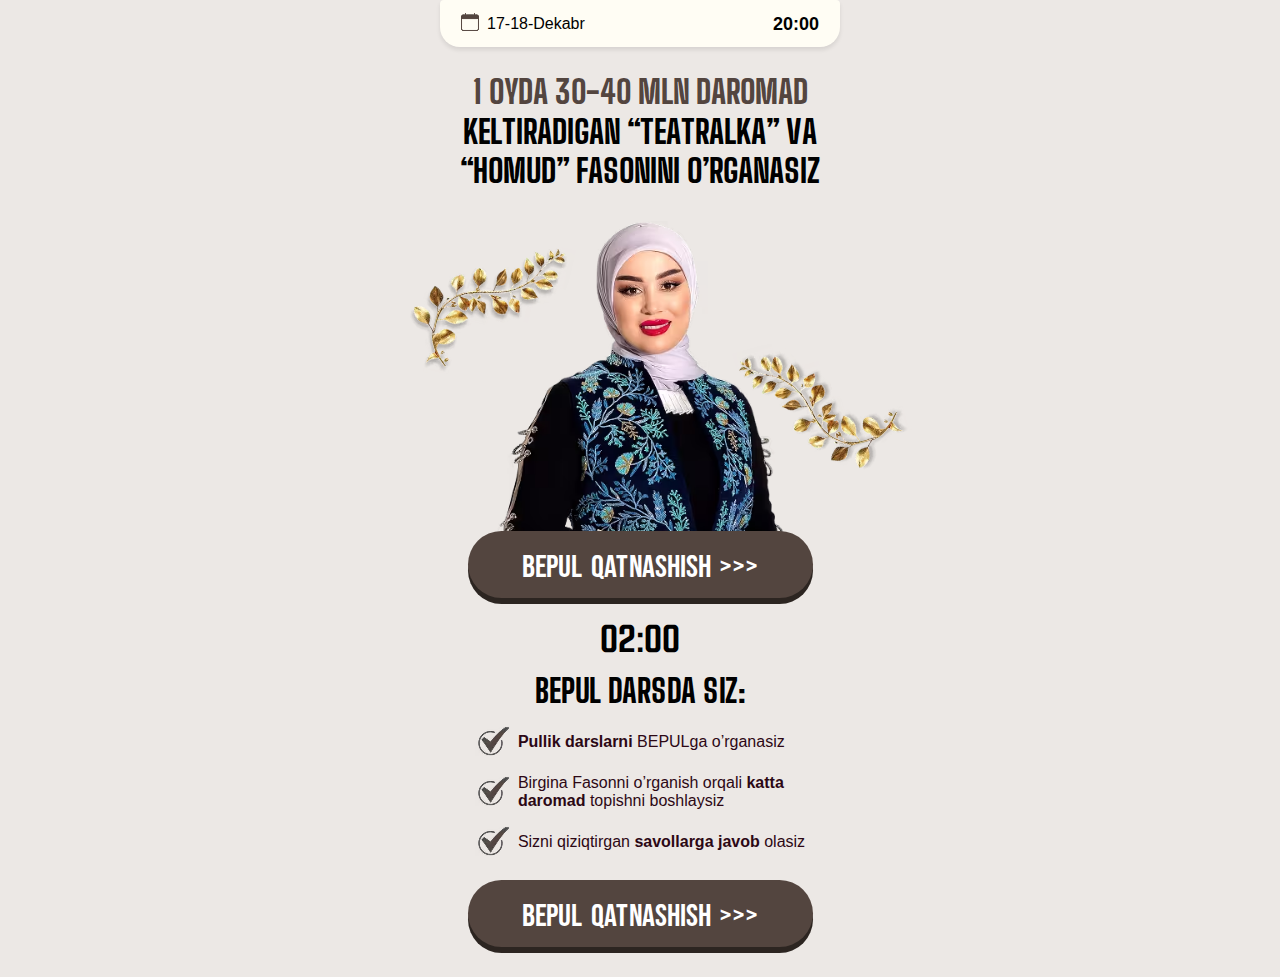
<file: index.html>
<!DOCTYPE html>
<html lang="en">

<head>
    <meta charset="UTF-8">
    <meta name="viewport" content="width=device-width, initial-scale=1.0">
    <title>17-18-Dekabr</title>
    <style>
* {margin: 0;padding: 0;box-sizing: border-box;}html, body {overflow-x: hidden;}body {background-color: #ECE8E5;}.container {max-width: 440px;width: 100%;margin: 0 auto;padding: 0 10px;padding-top: 0;display: flex;flex-direction: column;align-items: center;font-family: sans-serif;}.header {width: 100%;background-color: #FFFDF4;box-shadow: 0px 3px 4.6px 0px #00000017;border-radius: 4px 4px 20px 20px;padding: 14.5px 21px;display: flex;align-items: center;justify-content: space-between;gap: 12px;margin-bottom: 25px;min-width: 313px;max-width: 400px;}.header__box {display: flex;align-items: center;gap: 8px;}.header__text {font-family: Montserrat, sans-serif;color: #000;font-weight: 500;font-size: 16px;line-height: 100%;text-wrap: nowrap;}.header__time {font-family: Montserrat, sans-serif;font-weight: 700;font-size: 18px;line-height: 100%;text-align: center;}.title {font-family: "Big Shoulders Display", sans-serif;font-weight: 800;font-size: clamp(26px, 8vw, 33px);line-height: 120%;text-align: center;text-transform: uppercase;color: #000000;margin-bottom: 30px;width: 100%;}.title span {color: #53453F;}.titles {color: #E60000;font-size: 55px;font-family: "Bebas Neue", sans-serif;font-weight: 400;line-height: 105%;text-align: center;text-transform: uppercase;}.text {font-family: Poppins, sans-serif;font-weight: 400;font-size: 16px;line-height: 130%;text-align: center;margin-bottom: 16px;}.text span {font-weight: 600;}.center {position: relative;width: 100%;display: flex;align-items: center;justify-content: center;}.center__bg {position: relative;z-index: -1;}.center__bg__img {position: absolute;left: 100px;transform: rotate(-106deg);top: 100px;}.center__bg__imgs {position: absolute;right: 70px;transform: rotate(13deg);}.expert__img {object-fit: contain;max-width: 290px;width: 100%;height: auto;margin-bottom: -4px;}.event__btn {cursor: pointer;max-width: 345px;text-decoration: none;width: 100%;display: flex;align-items: center;justify-content: center;border: none;background-color: transparent;position: relative;background-color: #53453F;box-shadow: 0px 6px 0px 0px #2C2521;border-radius: 100px;padding: 21px;padding-bottom: 14px;z-index: 20;font-family: "Bebas Neue", sans-serif;color: white;font-weight: 400;font-size: 32px;line-height: 100%;text-align: center;text-transform: uppercase;}.event__btn__img {width: 100%;height: auto;}.event__list__title {font-family: "Big Shoulders Display", sans-serif;font-weight: 800;font-size: 32px;line-height: 125%;text-align: center;margin-top: 15px;text-transform: uppercase;margin-bottom: 13px;}.event__list {max-width: 351px;display: grid;grid-template: 1fr;gap: 15px;list-style: none;margin-bottom: 21px;}.timer__box {font-family: Kuunari, sans-serif;padding-top: 20px;font-weight: 700;font-size: 38px;line-height: 100%;text-transform: uppercase;}.event__list__item {display: flex;align-items: center;gap: 8px;overflow: hidden;}.event__list__item__number {display: flex;align-items: center;justify-content: center;flex-shrink: 0;}.event__list__item__text {font-weight: 400;font-family: Poppins, sans-serif;font-size: clamp(15px, 4vw, 16px);line-height: 110%;color: #2C0815;}.event__list__item__text span {font-weight: 600;}@media (max-width:450px) {.text {font-size: 14px;}}@media (max-width:355px) {.event__btn {font-size: 27px;}.text {font-size: 13px;}.expert__img {max-width: 240px;}}
    </style>
    <link rel="stylesheet" href="./css/modal.css" media="print" onload="this.media='all'" />
    <noscript>
        <link rel="stylesheet" href="./css/modal.css" />
    </noscript>
</head>

<body>
    <div class="wrapper">
        <div class="container">
            <div class="header">
                <div class="header__box">
                    <img src="./images/calendar.png" alt="kalendar belgisi" style="margin-top: -3px;"
                        class="header__text__img" width="18" height="18" loading="lazy" decoding="async">
                    <p class="header__text">
                        17-18-Dekabr
                    </p>
                </div>
                <p class="header__time">20:00</p>
            </div>

            <h1 class="title">
                <span>1 oyda 30-40 mln daromad</span> <br> keltiradigan “TEATRALKA” va <br> “HOMUD” fasonini o’rganasiz
            </h1>

            <div class="center__bg">
                <img class="center__bg__img" src="./images/bg.avif" width="172" height="172" loading="lazy"
                    decoding="async" alt="images">
                <img class="center__bg__imgs" src="./images/bg.avif" width="172" height="172" loading="lazy"
                    decoding="async" alt="images">
            </div>


            <img src="./images/speaker.avif" alt="Invertor rasmi" class="expert__img minifyImg" decoding="async"
                loading="lazy" width="232" height="251">


            <button class="event__btn registerBtn">
                bepul qatnashish >>>
            </button>

            <div class="timer__box" id="timer">02:00</div>

            <h2 class="event__list__title">Bepul darsda siz:</h2>
            <ul class="event__list">
                <li class="event__list__item">
                    <div class="event__list__item__number">
                        <img src="./images/verify.avif" alt="event language" width="35" height="35" decoding="async"
                            loading="lazy">
                    </div>
                    <p class="event__list__item__text">
                        <span>Pullik darslarni</span> BEPULga o’rganasiz
                    </p>
                </li>
                <li class="event__list__item">
                    <div class="event__list__item__number">
                        <img src="./images/verify.avif" alt="event language" width="35" height="35" decoding="async"
                            loading="lazy">
                    </div>
                    <p class="event__list__item__text">
                        Birgina Fasonni o’rganish orqali <span>katta <br> daromad</span> topishni boshlaysiz
                    </p>
                </li>
                <li class="event__list__item">
                    <div class="event__list__item__number">
                        <img src="./images/verify.avif" alt="event language" width="35" height="35" decoding="async"
                            loading="lazy">
                    </div>
                    <p class="event__list__item__text">
                        Sizni qiziqtirgan <span>savollarga javob</span> olasiz
                    </p>
                </li>
            </ul>

            <button class="event__btn registerBtn" style="margin-bottom: 30px;">
                bepul qatnashish >>>
            </button>
        </div>
    </div>



    <!-- Modal -->
    <div id="registrationModal" class="homeModal" style="display: none">
        <div class="homeModalOverlay"></div>
        <div class="homeFormContainer">
            <button class="closeButton" id="closeModalBtn">
                <svg xmlns="http://www.w3.org/2000/svg" width="16" height="16" viewBox="0 0 12 12" fill="none">
                    <path d="M1 11L11 1M1 1.00001L11 11" stroke="currentColor" stroke-width="1.5"
                        stroke-linecap="round" />
                </svg>
            </button>
            <div class="homeFormTop">
                <h1 class="homeFormTopTitle">
                    Bepul darsga <br />
                    RO'YXATDAN O'TISH
                </h1>
            </div>
            <form id="registrationForm" name="contact-form">
                <!-- ISM -->
                <div class="HomeFormRow">
                    <label class="HomeFormRowLabel" for="name">Ismingiz:</label>
                    <input class="HomeFormRowInput" type="text" id="name" name="name" placeholder="Ismingizni kiriting"
                        autocomplete="name" />
                    <p class="homeFormErrorText" id="nameError" style="display: none">
                        ❌ Ismingizni kiriting!
                    </p>
                </div>

                <!-- TELEFON -->
                <div class="HomeFormRow">
                    <label class="HomeFormRowLabel" for="phone">Telefon raqamingiz:</label>
                    <div class="phone-input-container">
                        <div class="country-selector">
                            <div class="selected-country" id="selectedCountry">
                                <span id="selectedCountryCode">+998</span>
                                <svg id="dropdownIcon" xmlns="http://www.w3.org/2000/svg" width="16" height="16"
                                    viewBox="0 0 24 24" fill="none" stroke="currentColor" stroke-width="2"
                                    stroke-linecap="round" stroke-linejoin="round">
                                    <polyline points="6 9 12 15 18 9"></polyline>
                                </svg>
                            </div>
                            <div class="country-dropdown" id="countryDropdown" style="display: none"></div>
                        </div>

                        <input class="HomeFormRowInput" type="tel" id="phone" name="phone" placeholder="88 888 88 88"
                            autocomplete="tel" />
                    </div>

                    <p class="homeFormErrorText" id="phoneError" style="display: none">
                        ❌ Telefon raqam mos emas!
                    </p>
                </div>

                <button type="submit" class="HomeFormBtn" id="submitBtn">
                    ro'yxatdan o'tish
                </button>
            </form>

        </div>
    </div>



    <script defer>
        document.addEventListener("DOMContentLoaded", (() => { const t = document.getElementById("timer"); let e = 120; const n = setInterval((() => { const a = Math.floor(e / 60), o = e % 60; t.textContent = `${String(a).padStart(2, "0")}:${String(o).padStart(2, "0")}`, e <= 0 && clearInterval(n), e-- }), 1e3) }));
    </script>
    <script defer src="./js/app.js"></script>
    <script defer src="./js/phoneFormatter.js"></script>
    <script defer src="./js/thankYou.js"></script>
</body>

</html>
</file>
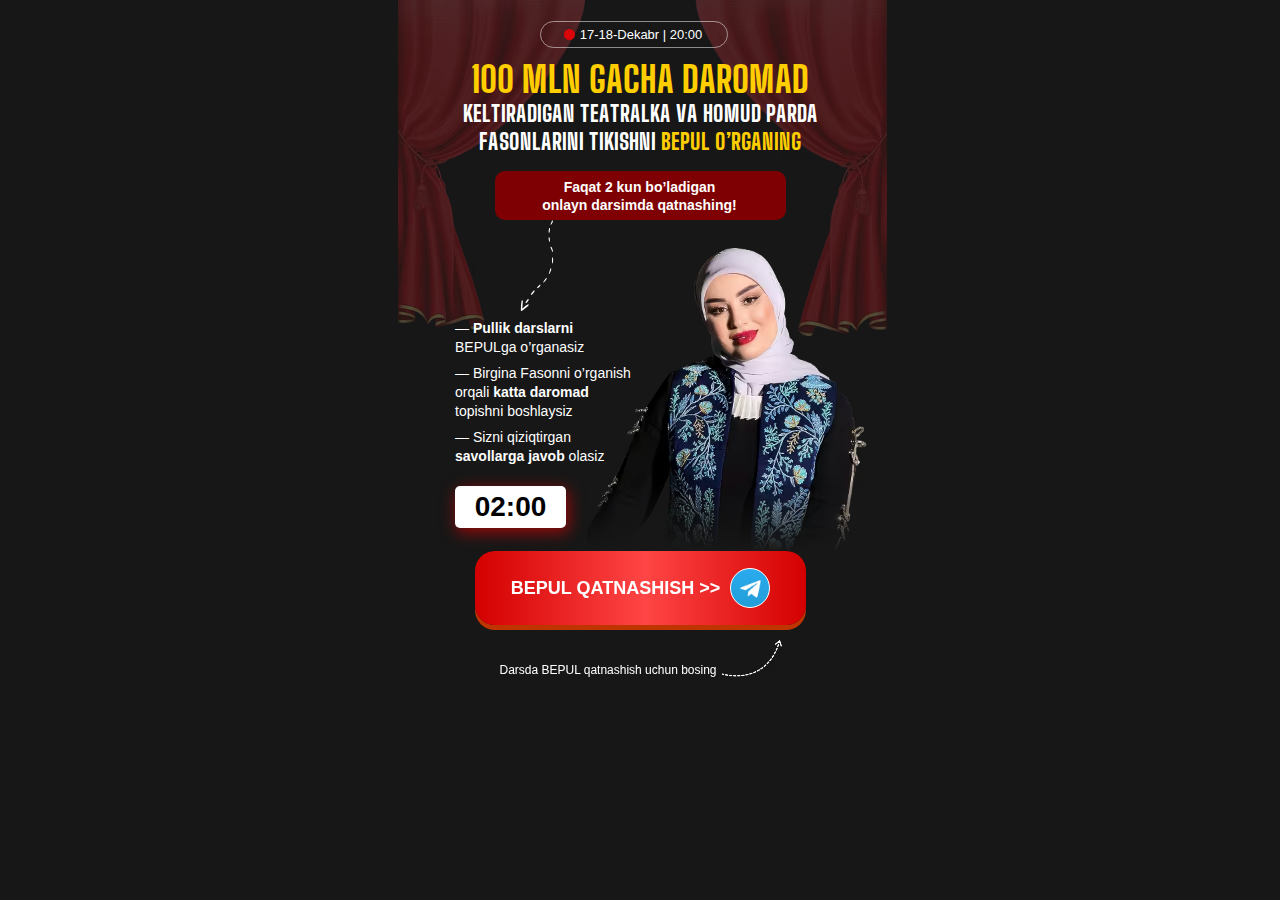
<file: a/index.html>
<!DOCTYPE html>
<html lang="en">

<head>
  <meta charset="UTF-8" />
  <meta name="viewport" content="width=device-width, initial-scale=1.0" />
  <title>17-18-Dekabr</title>
  <style>
a {text-decoration: none;color: white;}.date__container, .date__top {display: flex;align-items: center;}.center, .container, .date, .date__inner-list, .date__inner-text {position: relative;}.date__inner {position: relative;z-index: 30;width: 100%;padding-top: 21px;}.date__inner-item:not(:last-child), .footer-info h2 {margin-bottom: 7px;}* {margin: 0;padding: 0;box-sizing: border-box;}body {background-color: #171717;font-family: Montserrat, sans-serif;font-weight: 400;}a, li, ol, ul {list-style: none;text-decoration: none;}.container {max-width: 1624px;width: 100%;margin: 0 auto;padding: 0 20px;}.date__top-left {display: flex;align-items: center;}.date__top-left {padding: 5px 25px 5px 23px;border: 1px solid rgba(255, 255, 255, 0.5);border-radius: 50px;margin-right: 12px;}.date__top-left-dot {background-color: #D90508;width: 11px;height: 11px;border-radius: 50%;margin-right: 5px;}.date__top-left-title {font-weight: 500;font-size: 13px;}.date__inner-title {margin-bottom: 14px !important;font-family: "Big Shoulders Display", sans-serif;font-weight: 900;font-size: clamp(19px, 6vw, 22px);text-transform: uppercase;line-height: 130%;text-align: center;spans {font-size: clamp(32px, 10vw, 36px);color: #FFCE00;}}.date__inner-title-span {color: #FFCE00;font-size: clamp(19px, 6vw, 22px);}.center {width: 100%;padding-top: 29px;}.date__inner-info {max-width: fit-content;width: 100%;margin-left: auto;margin-right: auto;border-radius: 10px;padding: 7px 18px 6px 17px;background: linear-gradient(90deg, #7F0002 0%, #7F0002 100%);position: relative;z-index: 20;max-width: 291px;width: 100%;}.date__bottom {margin-bottom: 24px;}.date__bottom-btn {transform-origin: center;animation: pulse 2s ease-in-out infinite;will-change: transform;font-weight: 600;font-size: 18px;padding: 16px 33px;border: none;cursor: pointer;border-radius: 20px;background: linear-gradient(90deg, #D40000 0%, #FF4545 51.44%, #D40000 100%);box-shadow: 0px 5px 0px 0px #BF3500;color: #ffffff;max-width: 331px;width: 100%;display: flex;align-items: center;justify-content: center;gap: 9px;text-transform: uppercase;span {width: 25px;height: 25px;background-color: #fff;border-radius: 50%;display: flex;align-items: center;justify-content: center;}}.flex {display: flex;align-items: center;gap: 54px;margin-bottom: 30px;}.date__timer {background-color: #fff;color: #000;z-index: 20;padding: 5px 8px 5px;display: flex;align-items: center;justify-content: center;font-size: 28px;font-weight: 700;border-radius: 5px;box-shadow: 2px 4px 15px 1px #E6000099;position: relative;z-index: 30;width: fit-content;min-height: 40px;max-width: 111px;width: 100%;margin-bottom: 13px;}.date__inner-text {font-weight: 700;font-size: 17px;color: grey;z-index: 20;}.shadow {width: 114px;height: 314px;position: absolute;background-color: #750e0e;filter: blur(100px);top: 180px;right: 50%;transform: translateX(50%);z-index: -1;}.flex {flex-direction: column-reverse;align-items: start;gap: 15px;}.date_gradient {display: flex;position: absolute;bottom: -10px;width: 100%;z-index: 20;height: 254px;background: linear-gradient(0deg, #000 57%, rgba(23, 23, 23, 0) 100%);}.date {padding: 0;color: white;min-height: 100vh;overflow-x: hidden;text-align: center;}.date__container {flex-direction: column;max-width: 390px;padding-left: 10px;padding-right: 10px;}.date__top {flex-direction: column;margin-bottom: 18px;}.date__inner-list {text-align: start;z-index: 1;margin-bottom: 20px;max-width: 189px;width: 100%;z-index: 30;position: relative;}.date__inner-item {font-family: Montserrat, sans-serif;font-size: 14px;line-height: 19px;font-weight: 500;span {font-weight: 700;}}.date__inner-list-title {position: relative;z-index: 30;font-size: 14px;max-width: 236px;line-height: 22px;margin-bottom: 4px;font-weight: 700;line-height: 28px;color: transparent;background: linear-gradient(90deg, #D4D3D3 0%, #6E6E6E 100%);background-clip: text;margin-right: auto;text-align: left !important;line-height: 18px;}.date__inner-box {position: relative;margin-bottom: 70px;}.date__inner-img {position: absolute;left: 65px;top: -8px;}.date__bottom {flex-direction: column-reverse;align-items: start;z-index: 20;}.date__bottom-btn {margin-top: 43px;padding: 22px 0;width: 100%;margin-right: 0;margin-bottom: 11px;margin-top: 10px;max-width: 331px;margin-left: auto;margin-right: auto;border-radius: 20px;display: flex;z-index: 30;}.bonus_sec {margin-bottom: 30px;position: relative;z-index: 29;}.gradient {background: linear-gradient(0deg, #171717 72.78%, rgba(23, 23, 23, 0) 100%);width: 200%;left: -50%;height: 254px;position: absolute;bottom: -70px;z-index: 20;}.date__img {top: -50px;position: absolute;width: 282px;height: 328px;right: -44px;object-fit: contain;object-position: top;margin-left: auto;z-index: 20;margin-right: auto;}.date__inner-info-text {text-align: center;font-size: 14px;font-weight: 600;font-family: Montserrat, sans-serif;line-height: 18px;}.freeText {font-family: Montserrat, sans-serif;font-size: 16px;margin-bottom: 19px;color: #808080;}.date__bg {position: relative;}.date__bg-img {position: absolute;right: 30px;}.date__bg-imgs {position: absolute;left: 30px;}@media (max-width:380px) {.center {padding-left: 20px;padding-right: 20px;}}@media screen and (max-width: 355px) {.loyiha_img__container {left: 210px;}.container {padding-left: 0;padding-right: 0;}.date__inner-info {max-width: 250px;}.date__inner-info-text {font-size: 13px;}.date__img {right: -60px;}.gradient {margin-bottom: -5px;}}.mb-0 {margin-bottom: 0;}.mt-0 {margin-top: 0;}.free__text {font-size: 12px;position: relative;z-index: 30;margin-top: -50px;margin-bottom: 15px;margin-left: 15px;display: flex;justify-content: center;align-items: end;img {margin-bottom: -25px;margin-left: -7px;}}.blur-up {filter: blur(10px);transition: filter 0.4s ease-out;}.blur-up.loaded {filter: blur(0);}.date__bottom-btn {position: relative;display: inline-block;outline: none;}.date__bottom-btn::after {content: "";position: absolute;inset: -6px;border-radius: inherit;box-shadow: 0 0 0 0 #E84B0F;animation: cta-pulse 1.8s ease-out infinite;pointer-events: none;}.date__bottom-btn:hover::after, .date__bottom-btn:focus-visible::after {animation-duration: 1.2s;box-shadow: 0 0 0 4px rgba(59, 130, 246, 0.35);}.date__bottom-btn:focus-visible {box-shadow: 0 0 0 3px rgba(59, 130, 246, 0.6);border-radius: 9999px;}@media (prefers-reduced-motion: reduce) {.date__bottom-btn::after, .date__bottom-btn:hover::after {animation: none;box-shadow: 0 0 0 6px rgba(59, 130, 246, 0.25);}}@keyframes cta-pulse {0% {transform: scale(0.98);opacity: 0.55;box-shadow: 0 0 0 0 #E84B0F;}60% {transform: scale(1.12);opacity: 0;box-shadow: 0 0 0 18px rgba(59, 130, 246, 0);}100% {transform: scale(1.12);opacity: 0;box-shadow: 0 0 0 0 rgba(59, 130, 246, 0);}}.date__inner__text {max-width: 319px;font-size: 20px;font-family: Mulish, sans-serif;margin-bottom: 15px;}.date__bottom-btn {display: flex;align-items: center;gap: 10px;height: 74px;}.date__bottom-btn span {width: 40px;height: 40px;display: flex;align-items: center;justify-content: center;border-radius: 50%;background: linear-gradient(180deg, #2AABEE 0%, #229ED9 99.26%);border: 1px solid #FFFFFF;}
  </style>
  <link rel="stylesheet" href="./css/modal.css" media="print" onload="this.media='all'" />
  <noscript>
    <link rel="stylesheet" href="./css/modal.css" />
  </noscript>
</head>

<body>
  <div class="date">
    <div class="container date__container">
      <div class="date__bg">
        <img class="date__bg-img" src="./images/deskOne.avif" loading="lazy" decoding="async" alt="desk images">
        <img class="date__bg-imgs" src="./images/deskTwo.avif" loading="lazy" decoding="async" alt="desk images">
      </div>
      <div class="date__inner">
        <div class="date__top registerBtn">
          <div class="date__top-left">
            <div class="date__top-left-dot"></div>
            <h4 class="date__top-left-title">17-18-Dekabr | 20:00</h4>
          </div>
        </div>
        <h1 class="date__inner-title">
          <spans>100 mln gacha daromad</spans> <br>
          keltiradigan teatralka va homud parda fasonlarini tikishni <span class="date__inner-title-span">bepul
            o’rganing</span>
        </h1>

        <div class="date__inner-info">
          <p class="date__inner-info-text">
            Faqat 2 kun bo’ladigan <br> onlayn darsimda qatnashing!
          </p>
        </div>
        <div class="date__inner-box">
          <img class="date__inner-img" src="./images/arrow-bottom.svg" loading="lazy" decoding="async"
            alt="arrow-bottom">
        </div>
      </div>
      <div class="center">
        <ul class="date__inner-list">
          <li class="date__inner-item">
            — <span>Pullik darslarni</span> <br> BEPULga o’rganasiz
          </li>
          <li class="date__inner-item">
            — Birgina Fasonni o’rganish <br> orqali <span>katta daromad</span> <br> topishni boshlaysiz
          </li>
          <li class="date__inner-item">
            — Sizni qiziqtirgan <br> <span>savollarga javob</span> olasiz
          </li>
        </ul>
        <div class="date__timer" id="timer">02:00</div>
        <img src="/a/images/speaker.avif" alt="Invertor rasmi" decoding="async" loading="lazy"
          class="date__img only_tablet" width="282" height="328">

        <div class="speaker__gradient"></div>
        <div class="flex">
          <button class="date__bottom-btn registerBtn">
            bepul qatnashish >>
            <span>
              <img src="./images/telegram.avif" decoding="async" loading="lazy" alt="telegram" width="21" height="21">
            </span>
          </button>
        </div>
        <div class="gradient"></div>
      </div>
      <p class="free__text registerBtn">
        Darsda BEPUL qatnashish uchun bosing
        <img src="./images/arrrow-top.avif" loading="lazy" decoding="async" alt="arrrow-top">
      </p>
    </div>
  </div>
  </div>


  <!-- Modal -->
  <div id="registrationModal" class="homeModal" style="display: none">
    <div class="homeModalOverlay"></div>
    <div class="homeFormContainer">
      <button class="closeButton" id="closeModalBtn">
        <svg xmlns="http://www.w3.org/2000/svg" width="16" height="16" viewBox="0 0 12 12" fill="none">
          <path d="M1 11L11 1M1 1.00001L11 11" stroke="currentColor" stroke-width="1.5" stroke-linecap="round" />
        </svg>
      </button>
      <div class="homeFormTop">
        <h1 class="homeFormTopTitle">
          Bepul darsga <br />
          RO'YXATDAN O'TISH
        </h1>
      </div>
      <form id="registrationForm" name="contact-form">
        <!-- ISM -->
        <div class="HomeFormRow">
          <label class="HomeFormRowLabel" for="name">Ismingiz:</label>
          <input class="HomeFormRowInput" type="text" id="name" name="name" placeholder="Ismingizni kiriting"
            autocomplete="name" />
          <p class="homeFormErrorText" id="nameError" style="display: none">
            ❌ Ismingizni kiriting!
          </p>
        </div>

        <!-- TELEFON -->
        <div class="HomeFormRow">
          <label class="HomeFormRowLabel" for="phone">Telefon raqamingiz:</label>
          <div class="phone-input-container">
            <div class="country-selector">
              <div class="selected-country" id="selectedCountry">
                <span id="selectedCountryCode">+998</span>
                <svg id="dropdownIcon" xmlns="http://www.w3.org/2000/svg" width="16" height="16" viewBox="0 0 24 24"
                  fill="none" stroke="currentColor" stroke-width="2" stroke-linecap="round" stroke-linejoin="round">
                  <polyline points="6 9 12 15 18 9"></polyline>
                </svg>
              </div>
              <div class="country-dropdown" id="countryDropdown" style="display: none"></div>
            </div>

            <input class="HomeFormRowInput" type="tel" id="phone" name="phone" placeholder="88 888 88 88"
              autocomplete="tel" />
          </div>

          <p class="homeFormErrorText" id="phoneError" style="display: none">
            ❌ Telefon raqam mos emas!
          </p>
        </div>

        <button type="submit" class="HomeFormBtn" id="submitBtn">
          ro'yxatdan o'tish
        </button>
      </form>

    </div>
  </div>

  <script defer>
    document.addEventListener("DOMContentLoaded", (() => { const t = document.getElementById("timer"); let e = 120; const n = setInterval((() => { const a = Math.floor(e / 60), o = e % 60; t.textContent = `${String(a).padStart(2, "0")}:${String(o).padStart(2, "0")}`, e <= 0 && clearInterval(n), e-- }), 1e3) }));
  </script>
  <script defer src="../js/app.js"></script>
  <script defer src="../js/phoneFormatter.js"></script>
  <script defer src="../js/thankYou.js"></script>
</body>

</html>
</file>
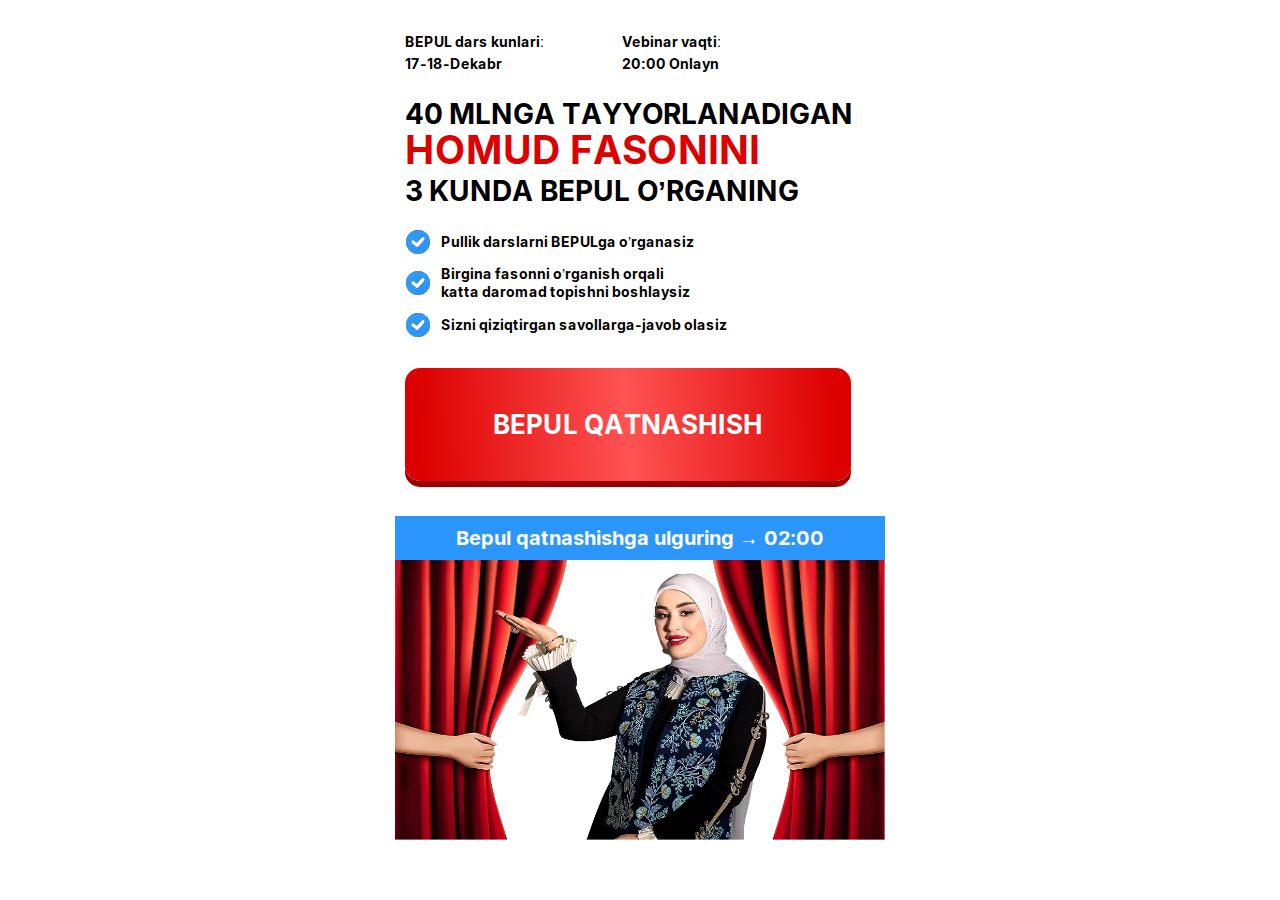
<file: b/index.html>
<!DOCTYPE html>
<html lang="en">

<head>
  <meta charset="UTF-8" />
  <meta name="viewport" content="width=device-width, initial-scale=1.0" />
  <title>Nemis Tili</title>
  <style>
a {text-decoration: none;color: white;}* {margin: 0;padding: 0;box-sizing: border-box;}body {background-color: white;font-family: Montserrat, sans-serif;font-weight: 400;}a, li, ol, ul {list-style: none;text-decoration: none;}.date {padding-top: 35px;}.container {max-width: 490px;width: 100%;margin: 0 auto;padding-top: 0;display: flex;flex-direction: column;font-family: sans-serif;position: relative;}.date__inner {padding: 0;}.date__top {margin-bottom: 25px;display: flex;align-items: center;gap: 78px;}.date__top-left-title {font-family: Inter, sans-serif;font-weight: 400;font-size: 14px;line-height: 100%;margin-bottom: 8px;}.date__top-left-time {font-family: Inter, sans-serif;font-weight: 600;font-size: 14px;line-height: 100%;}.date__inner-title {font-family: "Inter", sans-serif;font-size: clamp(18px, 5vw, 28px);line-height: 130%;font-weight: 800;text-transform: uppercase;margin-bottom: 20px;}.date__inner-title span {color: #DD0000;font-size: clamp(29px, 8vw, 39px);}.date__inner-list {margin-bottom: 30px;}.date__inner-item {display: flex;align-items: center;gap: 10px;margin-bottom: 10px;}.date__inner-item p {font-family: Inter, sans-serif;font-weight: 400;font-size: clamp(12px, 4vw, 14px);line-height: 130%;}.date__inner-item span {font-weight: 700;}.date__img {max-width: 631px;width: 100%;height: auto;margin: 0 auto;display: flex;align-items: center;justify-content: center;position: relative;z-index: 15;padding: 0;}.date__bottom-btn {background: linear-gradient(267.14deg, #DD0000 3.93%, #FF5353 50.12%, #DD0000 96.31%);border: none;cursor: pointer;border-radius: 15px;color: white;box-shadow: 0px 6px 0px 0px #990001;padding: 41px 0;max-width: 446px;width: 100%;font-family: Inter, sans-serif;font-weight: 700;font-size: 26px;line-height: 120%;text-align: center;text-transform: uppercase;margin-bottom: 35px;}.free__text {font-family: Inter, sans-serif;font-weight: 700;font-size: 20px;line-height: 120%;text-align: center;background-color: #2C96FF;padding: 10px;color: white;width: 100%;}.date__timer {font-weight: 800;}.speaker__bg {position: absolute;bottom: 0;max-width: 497px;width: 100%;}@media (max-width:420px) {.free__text {font-size: 16px;}.date__top {gap: 50px;}.date__inner-title {font-size: clamp(20px 5vw, 22px);}}@media (max-width:340px) {.date__bottom-btn {padding: 30px 0;font-size: 23px;}.date__inner-title span {font-size: 28px;}}
  </style>
  <link rel="stylesheet" href="./css/modal.css" media="print" onload="this.media='all'" />
  <noscript>
    <link rel="stylesheet" href="./css/modal.css" />
  </noscript>
</head>

<body>
  <div class="date">
    <div class="container date__container">
      <div class="" style="padding: 0 10px;">

        <div class="date__inner">
          <div class="date__top registerBtn">
            <div class="date__top-left">
              <h4 class="date__top-left-title">BEPUL dars kunlari:</h4>
              <h4 class="date__top-left-time">17-18-Dekabr</h4>
            </div>
            <div class="date__top-left">
              <h4 class="date__top-left-title">Vebinar vaqti:</h4>
              <h4 class="date__top-left-time">20:00 Onlayn</h4>
            </div>
          </div>
          <h1 class="date__inner-title">
            40 mlnga tayyorlanadigan <br>
            <span>Homud fasonini</span> <br>
            3 kunda bepul o’rganing
          </h1>

          <ul class="date__inner-list">
            <li class="date__inner-item">
              <img src="./images/verfiy.avif" loading="lazy" alt="language">
              <p>
                <span>Pullik darslarni</span> BEPULga o’rganasiz
              </p>
            </li>
            <li class="date__inner-item">
              <img src="./images/verfiy.avif" loading="lazy" alt="language">
              <p>
                Birgina fasonni o’rganish orqali <br> <span>katta daromad</span> topishni boshlaysiz
              </p>
            </li>
            <li class="date__inner-item">
              <img src="./images/verfiy.avif" loading="lazy" alt="language">
              <p>
                Sizni qiziqtirgan <span>savollarga-javob</span> olasiz
              </p>
            </li>
          </ul>

          <button class="date__bottom-btn registerBtn">
            Bepul qatnashish
          </button>

        </div>
      </div>
      <p class="free__text registerBtn">
        Bepul qatnashishga ulguring → <span id="timer">02:00</span>
      </p>

      <img src="./images/speaker.avif" alt="Invertor rasmi" decoding="async" loading="lazy" class="date__img"
        width="631" height="393">
    </div>


    <!-- Modal -->
    <div id="registrationModal" class="homeModal" style="display: none">
      <div class="homeModalOverlay"></div>
      <div class="homeFormContainer">
        <button class="closeButton" id="closeModalBtn">
          <svg xmlns="http://www.w3.org/2000/svg" width="16" height="16" viewBox="0 0 12 12" fill="none">
            <path d="M1 11L11 1M1 1.00001L11 11" stroke="currentColor" stroke-width="1.5" stroke-linecap="round" />
          </svg>
        </button>
        <div class="homeFormTop">
          <h1 class="homeFormTopTitle">
            Bepul darsga <br />
            RO'YXATDAN O'TISH
          </h1>
        </div>
        <form id="registrationForm" name="contact-form">
          <!-- ISM -->
          <div class="HomeFormRow">
            <label class="HomeFormRowLabel" for="name">Ismingiz:</label>
            <input class="HomeFormRowInput" type="text" id="name" name="name" placeholder="Ismingizni kiriting"
              autocomplete="name" />
            <p class="homeFormErrorText" id="nameError" style="display: none">
              ❌ Ismingizni kiriting!
            </p>
          </div>

          <!-- TELEFON -->
          <div class="HomeFormRow">
            <label class="HomeFormRowLabel" for="phone">Telefon raqamingiz:</label>
            <div class="phone-input-container">
              <div class="country-selector">
                <div class="selected-country" id="selectedCountry">
                  <span id="selectedCountryCode">+998</span>
                  <svg id="dropdownIcon" xmlns="http://www.w3.org/2000/svg" width="16" height="16" viewBox="0 0 24 24"
                    fill="none" stroke="currentColor" stroke-width="2" stroke-linecap="round" stroke-linejoin="round">
                    <polyline points="6 9 12 15 18 9"></polyline>
                  </svg>
                </div>
                <div class="country-dropdown" id="countryDropdown" style="display: none"></div>
              </div>

              <input class="HomeFormRowInput" type="tel" id="phone" name="phone" placeholder="88 888 88 88"
                autocomplete="tel" />
            </div>

            <p class="homeFormErrorText" id="phoneError" style="display: none">
              ❌ Telefon raqam mos emas!
            </p>
          </div>

          <button type="submit" class="HomeFormBtn" id="submitBtn">
            ro'yxatdan o'tish
          </button>
        </form>

      </div>
    </div>

    <script defer>
      document.addEventListener("DOMContentLoaded", (() => { const t = document.getElementById("timer"); let e = 120; const n = setInterval((() => { const a = Math.floor(e / 60), o = e % 60; t.textContent = `${String(a).padStart(2, "0")}:${String(o).padStart(2, "0")}`, e <= 0 && clearInterval(n), e-- }), 1e3) }));
    </script>

    <script defer src="../js/app.js"></script>
    <script defer src="../js/phoneFormatter.js"></script>
    <script defer src="../js/thankYou.js"></script>
</body>

</html>
</file>
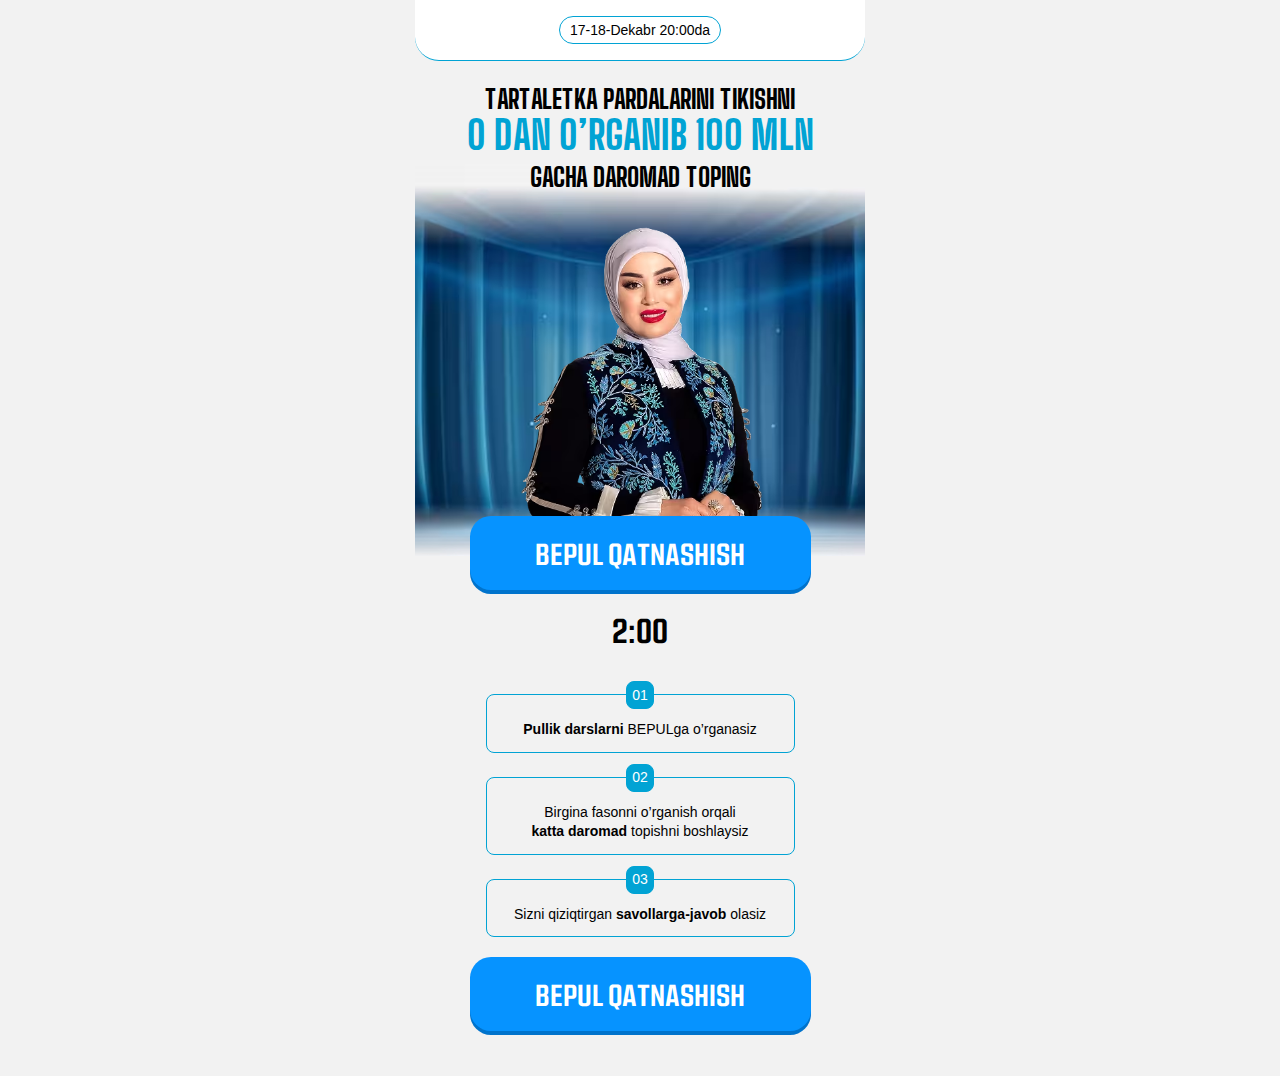
<file: c/index.html>
<!DOCTYPE html>
<html lang="en">

<head>
  <meta charset="UTF-8" />
  <meta name="viewport" content="width=device-width, initial-scale=1.0" />
  <title>17-18-Dekabr</title>
  <style>
* {padding: 0;margin: 0;box-sizing: border-box;}body {background-color: #F2F2F2;}.header {background-color: white;border-bottom: 1px solid #01A3D4;border-radius: 0 0 24px 24px;width: 100%;display: flex;align-items: center;justify-content: center;gap: 10px;padding: 16px;margin-bottom: 20px;}.header__date {font-family: header, sans-serif;font-weight: 500;font-size: 14px;line-height: 16px;flex-shrink: 0;padding: 5px 10px;border: 1px solid #01A3D4;border-radius: 20px;display: flex;align-items: center;}.hero__title {font-family: "Big Shoulders Display", sans-serif;text-transform: uppercase;font-size: clamp(24px, 4vw, 26px);line-height: 140%;margin-left: auto;margin-right: auto;position: relative;z-index: 20;text-align: center;margin-bottom: 32px;}.hero__title span {font-size: clamp(35px, 11vw, 39px);color: #01A3D4;}.hero__git_box {margin-top: 59px;}html {overflow-x: hidden;}body {font-family: sans-serif;}.hero {padding-bottom: 33px;background-color: #F2F2F2;}.hero__container {padding-top: 10px;max-width: 1200px;width: 100%;margin-left: auto;margin-right: auto;display: flex;align-items: center;flex-direction: column;position: relative;}.hero__gift_box, .hero__top {display: flex;align-items: center;}.hero__top {background-color: #dadada;position: absolute;top: 0;max-width: 210px;width: 100%;padding: 26px 30px;border-bottom-left-radius: 30px;border-bottom-right-radius: 30px;justify-content: center;gap: 66px;}.hero__btn-box {max-width: 430px;width: 100%;}.hero__registerBtn {font-family: Kuunari, sans-serif;text-decoration: none;display: flex;align-items: center;cursor: pointer;justify-content: center;max-width: 341px;width: 100%;background-color: #0693FF;box-shadow: 0px 4px 24px 0px #FFFFFF33 inset;box-shadow: 0px -6px 14px 0px #FFFFFF26 inset;box-shadow: 0px 4px 0px 0px #0073CC;border-radius: 21px;font-weight: 700;font-size: 30px;line-height: 35px;color: #fff;text-align: center;padding: 19.5px 20px;height: 74px;margin-bottom: 15px;border: none;overflow: none;text-transform: uppercase;display: flex;align-items: center;}@media (min-width: 1085px) {.only_mobile {display: none;}}.hero__right, .only_desktop, .text-14>br {display: none;}.hero__container {justify-content: center;padding-top: 0;max-width: 450px;}.hero__top {margin-left: auto;margin-right: auto;position: static;padding: 10px 20px;margin-bottom: 20px;border-bottom-left-radius: 24px;border-bottom-right-radius: 24px;gap: 10px;font-size: 18px;justify-content: center;}#timer {font-family: Kuunari, sans-serif;font-weight: 400;margin-top: 5px;font-size: 34px;line-height: 120%;text-align: center;text-transform: uppercase;color: #000;}.hero__registerBtn, .text-14 {margin-left: auto;margin-right: auto;}.hero__subtitle {font-size: 22px;margin-bottom: 6px;line-height: 100%;}.text-14 {font-size: 14px;line-height: 1.5;max-width: 242px;}.hero__left_bottom {display: flex;flex-direction: column-reverse;position: relative;z-index: 30;padding-left: 10px;padding-right: 10px;width: 100%;}.speakerImg {margin-bottom: 15px;width: 243px;height: 295px;object-fit: contain;position: relative;z-index: 20;margin-bottom: -6px;}.hero__btn_box-text {font-size: 14px;margin-bottom: 13px;text-align: center;}.hero__center {width: 100%;position: relative;text-align: left;display: flex;flex-direction: column;align-items: center;}.bg_img {height: auto;width: 100%;object-fit: contain;position: absolute;bottom: -40px;}.description {padding-bottom: 30px;background-color: #f2f2f2;padding-left: 10px;padding-right: 10px;}.description__container {padding-top: 10px;max-width: 1200px;width: 100%;margin-left: auto;margin-right: auto;padding-left: 10px;padding-right: 10px;display: flex;flex-direction: column;align-items: center;}.description__title {font-family: Kuunari, sans-serif;font-weight: 700;font-size: 34px;line-height: 135%;text-align: center;text-transform: uppercase;color: #200E00;margin-bottom: 24px;}.description__row {display: grid;grid-template-columns: 1fr 1fr 1fr;margin-bottom: 49px;}.description__col {border: 1px solid #01A3D4;text-align: center;border-radius: 8px;display: flex;align-items: center;justify-content: center;position: relative;width: 100%;}.description__col-number {position: absolute;left: 0;transform: translateX(-50%);padding: 21px 29px;border-radius: 30px;border: 1px solid #01A3D4;background-color: #01A3D4;font-weight: 400;font-size: 40px;line-height: 62px;text-align: center;color: #fff;}.description__col-text {font-weight: 400;font-size: 14px;line-height: 140%;}.description__col-text span {font-weight: 600;}.description__row {grid-template-columns: 1fr;margin-bottom: 20px;gap: 24px;width: 100%;margin-left: auto;margin-right: auto;}.description__col {padding: 25px 12px 12px;max-width: 309px;width: 100%;margin-left: auto;margin-right: auto;}.description__col-number {font-size: 14px;width: 28px;height: 28px;display: flex;align-items: center;justify-content: center;line-height: 23px;border-radius: 8px;left: 50%;padding: 8px;top: 0;transform: translateX(-50%) translateY(-50%);}.blur-up {filter: blur(10px);transition: filter 0.4s ease-out;}.blur-up.loaded {filter: blur(0);}@media (max-width: 370px) {.hero__registerBtn {font-size: 28px;}.bg_img {bottom: -20px;}.header__date {font-size: 13px;padding: 4px 8px;}.hero__title {margin-bottom: 20px;}}
  </style>
  <link rel="stylesheet" href="./css/modal.css" media="print" onload="this.media='all'" />
  <noscript>
    <link rel="stylesheet" href="./css/modal.css" />
  </noscript>
</head>

<body>
  <section class="hero">
    <div class="hero__container">
      <div class="header">
        <p class="header__date">
          17-18-Dekabr 20:00da
        </p>
      </div>
      <h1 class="hero__title">
        tartaletka pardalarini tikishni <br>
        <span>0 dan o’rganib 100 mln</span> <br>
        gacha daromad toping
      </h1>
      <div class="hero__center">
        <img src="./images/speaker.avif" alt="Invertor rasmi" decoding="async" loading="lazy" class="speakerImg"
          width="243" height="295">

        <img src="./images/bg__mini.avif" data-src="./images/bg.avif" alt="bg rasmi" decoding="async" loading="lazy"
          class="bg_img blur-up minifyImg" width="499" height="367">
      </div>

      <div class="hero__left_bottom">
        <div class="hero__btn-box">
          <button class="hero__registerBtn registerBtn">
            bepul qatnashish
          </button>
        </div>
      </div>

      <div id="timer">2:00</div>
    </div>
  </section>

  <div class="description">
    <div class="description__container">
      <div class="description__row">
        <div class="description__col">
          <h3 class="description__col-number only_mobile">01</h3>
          <p class="description__col-text">
            <span>Pullik darslarni</span> BEPULga o’rganasiz
        </div>
        <div class="description__col">
          <h3 class="description__col-number only_mobile">02</h3>
          <p class="description__col-text">
            Birgina fasonni o’rganish orqali <br>
            <span>katta daromad</span> topishni boshlaysiz
          </p>
        </div>
        <div class="description__col">
          <h3 class="description__col-number only_mobile">03</h3>
          <p class="description__col-text">
            Sizni qiziqtirgan <span>savollarga-javob</span> olasiz
          </p>
        </div>
      </div>
    </div>
    <button class="hero__registerBtn registerBtn">
      bepul qatnashish
    </button>
  </div>



  <!-- Modal -->
  <div id="registrationModal" class="homeModal" style="display: none">
    <div class="homeModalOverlay"></div>
    <div class="homeFormContainer">
      <button class="closeButton" id="closeModalBtn">
        <svg xmlns="http://www.w3.org/2000/svg" width="16" height="16" viewBox="0 0 12 12" fill="none">
          <path d="M1 11L11 1M1 1.00001L11 11" stroke="currentColor" stroke-width="1.5" stroke-linecap="round" />
        </svg>
      </button>
      <div class="homeFormTop">
        <h1 class="homeFormTopTitle">
          Bepul darsga <br />
          RO'YXATDAN O'TISH
        </h1>
      </div>
      <form id="registrationForm" name="contact-form">
        <!-- ISM -->
        <div class="HomeFormRow">
          <label class="HomeFormRowLabel" for="name">Ismingiz:</label>
          <input class="HomeFormRowInput" type="text" id="name" name="name" placeholder="Ismingizni kiriting"
            autocomplete="name" />
          <p class="homeFormErrorText" id="nameError" style="display: none">
            ❌ Ismingizni kiriting!
          </p>
        </div>

        <!-- TELEFON -->
        <div class="HomeFormRow">
          <label class="HomeFormRowLabel" for="phone">Telefon raqamingiz:</label>
          <div class="phone-input-container">
            <div class="country-selector">
              <div class="selected-country" id="selectedCountry">
                <span id="selectedCountryCode">+998</span>
                <svg id="dropdownIcon" xmlns="http://www.w3.org/2000/svg" width="16" height="16" viewBox="0 0 24 24"
                  fill="none" stroke="currentColor" stroke-width="2" stroke-linecap="round" stroke-linejoin="round">
                  <polyline points="6 9 12 15 18 9"></polyline>
                </svg>
              </div>
              <div class="country-dropdown" id="countryDropdown" style="display: none"></div>
            </div>

            <input class="HomeFormRowInput" type="tel" id="phone" name="phone" placeholder="88 888 88 88"
              autocomplete="tel" />
          </div>

          <p class="homeFormErrorText" id="phoneError" style="display: none">
            ❌ Telefon raqam mos emas!
          </p>
        </div>

        <button type="submit" class="HomeFormBtn" id="submitBtn">
          ro'yxatdan o'tish
        </button>
      </form>

    </div>
  </div>

  <script defer>
    document.addEventListener("DOMContentLoaded", (() => { const t = document.getElementById("timer"); let e = 120; const n = setInterval((() => { const a = Math.floor(e / 60), o = e % 60; t.textContent = `${String(a).padStart(2, "0")}:${String(o).padStart(2, "0")}`, e <= 0 && clearInterval(n), e-- }), 1e3) })); const img = document.querySelector(".bg_img"), bigSrc = img.getAttribute("data-src"), highRes = new Image; highRes.src = bigSrc, highRes.onload = () => { img.src = bigSrc, img.classList.remove("blur-up") };
  </script>

  <script defer src="../js/app.js"></script>
  <script defer src="../js/phoneFormatter.js"></script>
  <script defer src="../js/thankYou.js"></script>
</body>

</html>
</file>
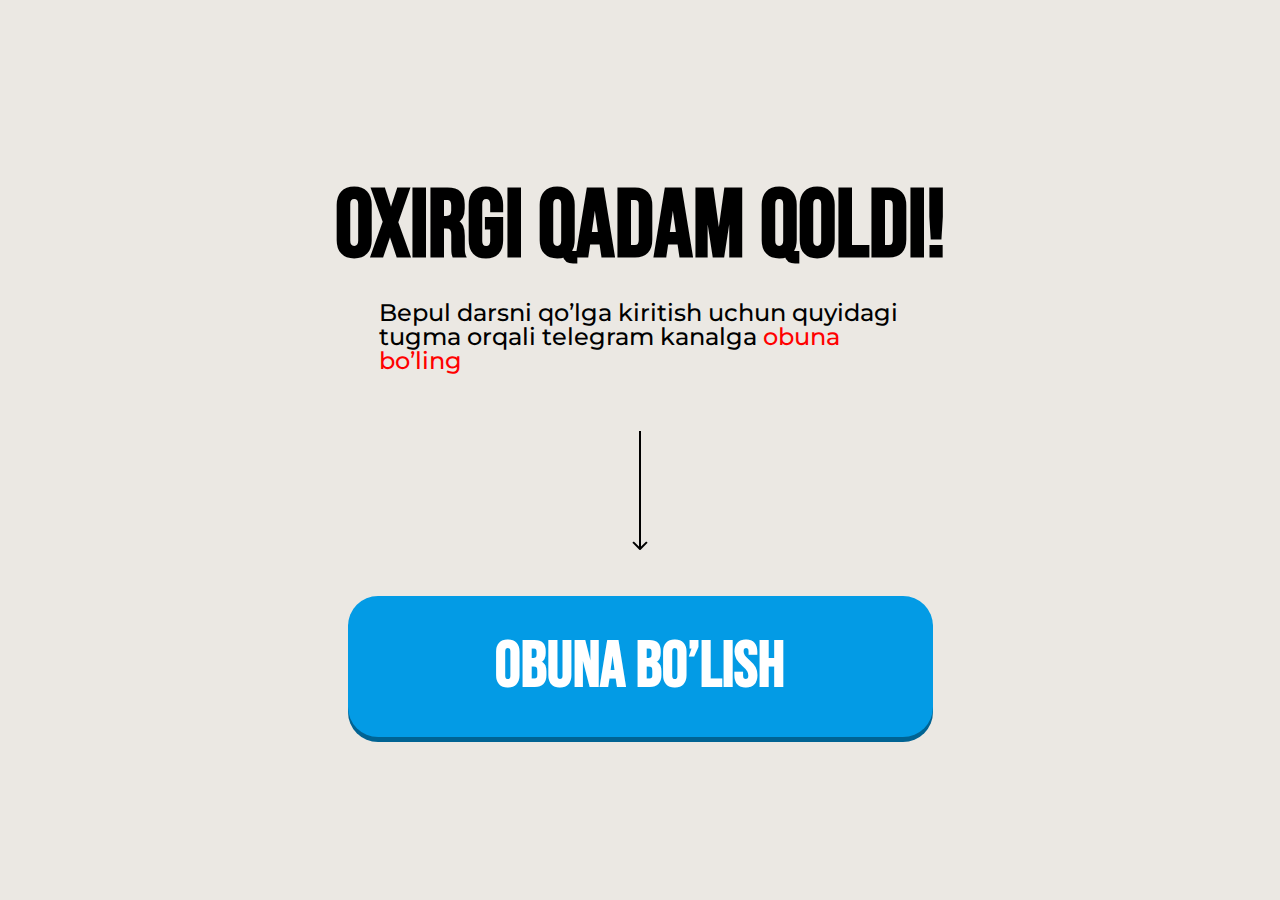
<file: thankYou.html>
<!DOCTYPE html>
<html lang="en">

<head>
  <meta charset="UTF-16" />
  <meta name="viewport" content="width=device-width, initial-scale=1.0" />
  <title>Obuna Bo'lish</title>
  <style>* {margin: 0;padding: 0;box-sizing: border-box;}.header {padding-top: 0px;padding-bottom: 0px;background-color: #ebe8e3;min-height: 100vh;padding-top: 180px;}.header-container {margin-left: auto;margin-right: auto;max-width: 671px;width: 100%;display: flex;background-repeat: no-repeat;padding-left: 20px;padding-right: 20px;}.hero-left {max-width: 903px;width: 100%;display: flex;flex-direction: column;align-items: center;}.hero-title {font-family: "Bebas Neue", sans-serif;font-weight: 700;font-size: 96px;line-height: 100%;letter-spacing: 0%;text-align: center;margin-bottom: 25px;text-transform: uppercase;max-width: 622px;}.hero-text {font-family: "Montserrat", sans-serif;font-weight: 500;font-size: 24px;line-height: 100%;letter-spacing: 0%;margin-bottom: 58px;max-width: 522px;}.hero-text>span {color: #ff0000;}.hero-btn-box {max-width: 585px;width: 100%;}.hero-img {text-align: center;align-items: center;justify-content: center;margin-bottom: 46px;display: flex;margin-left: auto;margin-right: auto;}.hero-btn {display: flex;align-items: center;justify-content: center;font-family: "Bebas Neue", sans-serif;font-weight: 700;font-size: 64px;line-height: 100%;text-align: center;padding: 39px 0px 38px 0px;background-color: #039BE5; box-shadow: 0px 5px 0px 0px #006393;color: white;border-radius: 30px;max-width: 585px;width: 100%;border: none;text-transform: uppercase;margin-bottom: 42px;text-decoration: none;max-height: 142px;}.hero-box {padding: 0 35px 0 20px;border-radius: 10px;border: 1px solid #bcbcbc;background-color: #fff;max-width: 585px;width: 100%;display: flex;align-items: center;gap: 12px;}.hero-box-text {font-family: "Montserrat", sans-serif;font-weight: 600;font-size: 16px;line-height: 100%;letter-spacing: 0%;}.img {display: none;}.hero-box-img {width: 70px;min-height: 70px;}@media (max-width: 500px) {.header {padding-top: 30%;padding-bottom: 0px;background-image: none;}.hero-left {display: block;}.header-container {margin-left: auto;margin-right: auto;text-align: center;padding-left: 10px;padding-right: 10px;}.hero-title {font-weight: 700;font-size: 40px;line-height: 100%;letter-spacing: 0%;text-align: center;margin-bottom: 5px;}.hero-text {font-weight: 500;font-size: 14px;line-height: 100%;letter-spacing: 0%;margin-bottom: 28px;max-width: 355px;width: 100%;margin-left: auto;margin-right: auto;}.hero-img {margin-bottom: 24px;height: 69px;}.hero-btn {font-weight: 700;font-size: 32px;line-height: 100%;letter-spacing: 0%;text-align: center;padding: 23px 0px 20px 0px;border-radius: 30px;max-width: 345px;width: 100%;margin-left: auto;margin-right: auto;margin-bottom: 25px;}.hero-box {padding: 5px 10px 10px 9px;border-radius: 10px;text-align: left;max-width: 372px;margin-left: auto;margin-right: auto;}.hero-box-img {max-width: 41px;width: 41px;min-width: 41px;height: auto;object-fit: contain;min-height: 40px;}.hero-box-text {font-weight: 600;font-size: 11px;line-height: 130%;letter-spacing: 0%;padding-top: 3px;padding-bottom: 2px;}.img {display: flex;max-width: 632px;width: 100%;margin-left: auto;margin-right: auto;width: 100%;object-fit: cover;height: auto;}}.footer {padding-top: 25px;padding-bottom: 25px;background-color: black;}.footer__container {display: flex;align-items: center;justify-content: center;}.footer__link {color: white;font-size: 16px;font-weight: 400;font-family: sans-serif;text-decoration: none;b {font-weight: 700;text-decoration: underline;}}</style>
  <link rel="preload" href="https://fonts.googleapis.com/css2?family=Bebas+Neue" as="style" />
  <link rel="preload" href="https://fonts.googleapis.com/css2?family=Montserrat:wght@500;600;700" as="style" />
  <link href="https://fonts.googleapis.com/css2?family=Bebas+Neue&family=Montserrat:wght@500;600;700&display=swap"
    rel="stylesheet" />
</head>

<body>
  <section class="header">
    <div class="header-container">
      <div class="hero-left">
        <h2 class="hero-title">oxirgi qadam qoldi!</h2>
        <p class="hero-text">
          Bepul darsni qo’lga kiritish uchun quyidagi tugma orqali telegram kanalga <span>obuna bo’ling</span>
        </p>
        <div class="hero-btn-box">
          <img class="hero-img" src="./images/strelka.svg" alt="Arrow icon" />
          <a href="https://t.me/AsosIT" class="hero-btn thankYouBtn">obuna bo’lish</a>
        </div>
      </div>
    </div>
  </section>
  <script defer src="./js/thankYou.js"></script>
</body>

</html>
</file>
<file: css/modal.css>
@font-face {font-family: "Big Shoulders Display";src: url(../font/BigShouldersDisplay-ExtraBold-subset-v3\ \(1\).woff2);font-display: swap;}@font-face {font-family: "Bebas Neue";src: url(../font/BebasNeue-Subset.woff2);font-display: swap;}@font-face {font-family: "Kuunari";src: url(../font/kuunari-bold-subset.v2.woff2);font-display: swap;}.homeModal, .homeModalOverlay {position: fixed;top: 0;height: 100vh;width: 100%;left: 0;}.homeModal {z-index: 30;justify-content: center;align-items: center;display: flex;}.homeModalOverlay {background-color: rgba(0, 0, 0, 0.3);backdrop-filter: blur(5px);}.homeFormContainer {position: relative;z-index: 30;background-color: #fff;color: #000;border-radius: 8px;padding: 20px 40px 40px;width: 100%;max-width: 520px;box-shadow: 0 4px 12px rgba(0, 0, 0, 0.1);margin: 0 20px;position: fixed;top: 50%;left: 50%;transform: translate(-50%, -50%);}.homeFormTop {display: flex;justify-content: space-between;}.homeFormTopTitle {font-size: 35px;margin: 0 0 20px;color: #000;font-weight: 700;font-family: Kuunari, sans-serif;text-transform: uppercase;text-align: center;margin-left: auto;margin-right: auto;}.closeButton {background: 0 0;border: none;cursor: pointer;padding: 4px;justify-content: center;align-items: center;display: flex;position: absolute;top: 20px;right: 20px;color: #000;}.homeFormErrorText {color: #e53e3e;margin-bottom: 12px;font-size: 14px;font-family: system-ui, -apple-system, BlinkMacSystemFont, "Segoe UI", sans-serif;padding-top: 5px;padding-bottom: 5px;}.HomeFormRowInput, .HomeFormRowLabel {font-family: system-ui, -apple-system, BlinkMacSystemFont, "Segoe UI", sans-serif;font-size: 18px;}.HomeFormRow {margin-bottom: 20px;}.HomeFormRowLabel {display: block;margin-bottom: 6px;color: #000;}.HomeFormRowInput {width: 100%;padding: 10px 16px;border: 1px solid #c9c9c9;min-height: 48px;background-color: #f3f7f8;border-radius: 6px;font-weight: 400;outline: 0;height: 50px;transition: border-color 0.2s;}.HomeFormRowInput:focus {border-color: #53453F;}.HomeFormRowInput::placeholder {color: #aaa;}.HomeFormBtn {font-family: Kuunari, sans-serif;height: 60px;width: 100%;cursor: pointer;border-radius: 10px;background-color: #53453F;transition: 0.3s;font-size: 28px;color: white;text-transform: uppercase;border: none;position: relative;display: flex;align-items: center;justify-content: center;}.phone-input-container {display: flex;align-items: center;}.country-selector {position: relative;margin-right: 10px;}.selected-country {display: flex;align-items: center;padding: 10px;border: 1px solid #c9c9c9;border-radius: 6px;background-color: #f3f7f8;cursor: pointer;min-height: 50px;font-family: sans-serif !important;font-weight: 400 !important;}.country-dropdown {position: absolute;top: 100%;left: 0;width: 200px;background-color: #fff;border: 1px solid #c9c9c9;border-radius: 6px;box-shadow: 0 4px 12px rgba(0, 0, 0, 0.1);z-index: 40;max-height: 200px;overflow-y: auto;font-family: sans-serif !important;font-weight: 400 !important;}.country-option {display: flex;justify-content: space-between;align-items: center;padding: 10px;cursor: pointer;font-family: sans-serif;font-weight: 400 !important;}.country-option:hover {background-color: #f3f7f8;}.country-option.selected {background-color: #e6f0fa;}@media screen and (max-width: 768px) {.homeFormContainer {max-width: 100%;padding: 80px 20px 20px;margin: 0;border-radius: 6px;height: 100vh;}.homeFormTopTitle {text-align: center;max-width: 368px;margin-left: auto;margin-right: auto;font-size: 28px;font-weight: 700;margin-bottom: 15px;}.homeFormTop {flex-direction: column;align-items: flex-start;}.closeButton {width: 100%;height: 50px;background-color: #000;color: #fff;padding-right: 20px;top: 0;left: 0;justify-content: end;}.homeFormErrorText {font-size: 12px;margin-bottom: 8px;}.HomeFormRowLabel {margin-bottom: 6px;}.HomeFormRowInput {padding: 0 12px;min-height: 40px;background-color: transparent;}.HomeFormRowInput::placeholder {color: #a3a3a3;}.HomeFormBtn {height: auto;font-size: 18px;font-weight: 700;margin-top: 24px;}}@media screen and (max-width: 480px) {.homeFormContainer {max-width: 100%;padding: 80px 20px 20px;margin: 0;border-radius: 6px;height: 100vh;}.homeFormTopTitle {text-align: center;max-width: 335px;margin: 0 auto 15px;}.homeFormErrorText {font-size: 12px;margin-bottom: 8px;}.HomeFormRowLabel {margin-bottom: 6px;}.HomeFormRowInput {padding: 0 12px;min-height: 40px;background-color: transparent;border-radius: 10px;}.HomeFormRowInput::placeholder {color: #a3a3a3;}.HomeFormBtn {font-size: 28px;padding: 10px 0;margin-top: 24px;}}
</file>
<file: a/css/modal.css>
@font-face {font-family: "Big Shoulders Display";src: url(../../font/BigShouldersDisplay-ExtraBold-subset-v3\ \(1\).woff2);font-display: swap;}@font-face {font-family: "Kuunari";src: url(../../font/kuunari-bold-subset.v2.woff2);font-display: swap;}body {font-family: Poppins, sans-serif;}.homeModal, .homeModalOverlay {position: fixed;top: 0;height: 100vh;width: 100%;left: 0;}.homeModal {z-index: 30;justify-content: center;align-items: center;display: flex;}.homeModalOverlay {background-color: rgba(0, 0, 0, 0.3);backdrop-filter: blur(5px);}.homeFormContainer {position: relative;z-index: 30;background-color: #fff;color: #000;border-radius: 8px;padding: 20px 40px 40px;width: 100%;max-width: 520px;box-shadow: 0 4px 12px rgba(0, 0, 0, 0.1);margin: 0 20px;position: fixed;top: 50%;left: 50%;transform: translate(-50%, -50%);}.homeFormTop {display: flex;justify-content: space-between;}.homeFormTopTitle {font-size: 35px;margin: 0 0 20px;color: #000;font-weight: 700;font-family: Kuunari, sans-serif;text-transform: uppercase;text-align: center;margin-left: auto;margin-right: auto;}.closeButton {background: 0 0;border: none;cursor: pointer;padding: 4px;justify-content: center;align-items: center;display: flex;position: absolute;top: 20px;right: 20px;color: #000;}.homeFormErrorText {color: #e53e3e;margin-bottom: 12px;font-size: 14px;font-family: system-ui, -apple-system, BlinkMacSystemFont, "Segoe UI", sans-serif;padding-top: 5px;padding-bottom: 5px;}.HomeFormRowInput, .HomeFormRowLabel {font-family: system-ui, -apple-system, BlinkMacSystemFont, "Segoe UI", sans-serif;font-size: 18px;}.HomeFormRow {margin-bottom: 20px;}.HomeFormRowLabel {display: block;margin-bottom: 6px;color: #000;}.HomeFormRowInput {width: 100%;padding: 10px 16px;border: 1px solid #c9c9c9;min-height: 48px;background-color: #f3f7f8;border-radius: 6px;font-weight: 400;outline: 0;height: 50px;transition: border-color 0.2s;}.HomeFormRowInput:focus {border-color: #D40000;}.HomeFormRowInput::placeholder {color: #aaa;}.HomeFormBtn {font-family: Kuunari, sans-serif;height: 60px;width: 100%;cursor: pointer;border-radius: 10px;background: linear-gradient(90deg, #D40000 0%, #FF4545 51.44%, #D40000 100%);transition: 0.3s;font-size: 28px;color: white;text-transform: uppercase;border: none;position: relative;display: flex;align-items: center;justify-content: center;}.phone-input-container {display: flex;align-items: center;}.country-selector {position: relative;margin-right: 10px;}.selected-country {display: flex;align-items: center;padding: 10px;border: 1px solid #c9c9c9;border-radius: 6px;background-color: #f3f7f8;cursor: pointer;min-height: 50px;font-family: sans-serif !important;font-weight: 400 !important;}.country-dropdown {position: absolute;top: 100%;left: 0;width: 200px;background-color: #fff;border: 1px solid #c9c9c9;border-radius: 6px;box-shadow: 0 4px 12px rgba(0, 0, 0, 0.1);z-index: 40;max-height: 200px;overflow-y: auto;font-family: sans-serif !important;font-weight: 400 !important;}.country-option {display: flex;justify-content: space-between;align-items: center;padding: 10px;cursor: pointer;font-family: sans-serif;font-weight: 400 !important;}.country-option:hover {background-color: #f3f7f8;}.country-option.selected {background-color: #e6f0fa;}@media screen and (max-width: 768px) {.homeFormContainer {max-width: 100%;padding: 80px 20px 20px;margin: 0;border-radius: 6px;height: 100vh;}.homeFormTopTitle {text-align: center;max-width: 368px;margin-left: auto;margin-right: auto;font-size: 28px;font-weight: 700;margin-bottom: 15px;}.homeFormTop {flex-direction: column;align-items: flex-start;}.closeButton {width: 100%;height: 50px;background-color: #000;color: #fff;padding-right: 20px;top: 0;left: 0;justify-content: end;}.homeFormErrorText {font-size: 12px;margin-bottom: 8px;}.HomeFormRowLabel {margin-bottom: 6px;}.HomeFormRowInput {padding: 0 12px;min-height: 40px;background-color: transparent;}.HomeFormRowInput::placeholder {color: #a3a3a3;}.HomeFormBtn {height: auto;font-size: 18px;font-weight: 700;margin-top: 24px;}}@media screen and (max-width: 480px) {.homeFormContainer {max-width: 100%;padding: 80px 20px 20px;margin: 0;border-radius: 6px;height: 100vh;}.homeFormTopTitle {text-align: center;max-width: 335px;margin: 0 auto 15px;}.homeFormErrorText {font-size: 12px;margin-bottom: 8px;}.HomeFormRowLabel {margin-bottom: 6px;}.HomeFormRowInput {padding: 0 12px;min-height: 40px;background-color: transparent;border-radius: 10px;}.HomeFormRowInput::placeholder {color: #a3a3a3;}.HomeFormBtn {font-size: 28px;padding: 10px 0;margin-top: 24px;}}
</file>
<file: b/css/modal.css>
@font-face {font-family: "Kuunari";src: url(../../font/kuunari-bold-subset.v2.woff2);font-display: swap;}@font-face {font-family: Inter;src: url(../fonts/Inter-Static-w700-subset.woff2);font-display: swap;}body {font-family: sans-serif;}.homeModal, .homeModalOverlay {position: fixed;top: 0;height: 100vh;width: 100%;left: 0;}.homeModal {z-index: 30;justify-content: center;align-items: center;display: flex;}.homeModalOverlay {background-color: rgba(0, 0, 0, 0.3);backdrop-filter: blur(5px);}.homeFormContainer {position: relative;z-index: 30;background-color: #fff;color: #000;border-radius: 8px;padding: 20px 40px 40px;width: 100%;max-width: 520px;box-shadow: 0 4px 12px rgba(0, 0, 0, 0.1);margin: 0 20px;position: fixed;top: 50%;left: 50%;transform: translate(-50%, -50%);}.homeFormTop {display: flex;justify-content: space-between;}.homeFormTopTitle {font-size: 35px;margin: 0 0 20px;color: #000;font-weight: 700;font-family: Kuunari, sans-serif;text-transform: uppercase;text-align: center;margin-left: auto;margin-right: auto;}.closeButton {background: 0 0;border: none;cursor: pointer;padding: 4px;justify-content: center;align-items: center;display: flex;position: absolute;top: 20px;right: 20px;color: #000;}.homeFormErrorText {color: #e53e3e;margin-bottom: 12px;font-size: 14px;font-family: system-ui, -apple-system, BlinkMacSystemFont, "Segoe UI", sans-serif;padding-top: 5px;padding-bottom: 5px;}.HomeFormRowInput, .HomeFormRowLabel {font-family: system-ui, -apple-system, BlinkMacSystemFont, "Segoe UI", sans-serif;font-size: 18px;}.HomeFormRow {margin-bottom: 20px;}.HomeFormRowLabel {display: block;margin-bottom: 6px;color: #000;}.HomeFormRowInput {width: 100%;padding: 10px 16px;border: 1px solid #c9c9c9;min-height: 48px;background-color: #f3f7f8;border-radius: 6px;font-weight: 400;outline: 0;height: 50px;transition: border-color 0.2s;}.HomeFormRowInput:focus {border-color: #DD0000;}.HomeFormRowInput::placeholder {color: #aaa;}.HomeFormBtn {font-family: Kuunari, sans-serif;height: 60px;width: 100%;cursor: pointer;border-radius: 10px;background: linear-gradient(267.14deg, #DD0000 3.93%, #FF5353 50.12%, #DD0000 96.31%);transition: 0.3s;font-size: 28px;color: white;text-transform: uppercase;border: none;position: relative;display: flex;align-items: center;justify-content: center;}.phone-input-container {display: flex;align-items: center;}.country-selector {position: relative;margin-right: 10px;}.selected-country {display: flex;align-items: center;padding: 10px;border: 1px solid #c9c9c9;border-radius: 6px;background-color: #f3f7f8;cursor: pointer;min-height: 50px;font-family: sans-serif !important;font-weight: 400 !important;}.country-dropdown {position: absolute;top: 100%;left: 0;width: 200px;background-color: #fff;border: 1px solid #c9c9c9;border-radius: 6px;box-shadow: 0 4px 12px rgba(0, 0, 0, 0.1);z-index: 40;max-height: 200px;overflow-y: auto;font-family: sans-serif !important;font-weight: 400 !important;}.country-option {display: flex;justify-content: space-between;align-items: center;padding: 10px;cursor: pointer;font-family: sans-serif;font-weight: 400 !important;}.country-option:hover {background-color: #f3f7f8;}.country-option.selected {background-color: #e6f0fa;}@media screen and (max-width: 768px) {.homeFormContainer {max-width: 100%;padding: 80px 20px 20px;margin: 0;border-radius: 6px;height: 100vh;}.homeFormTopTitle {text-align: center;max-width: 368px;margin-left: auto;margin-right: auto;font-size: 28px;font-weight: 700;margin-bottom: 15px;}.homeFormTop {flex-direction: column;align-items: flex-start;}.closeButton {width: 100%;height: 50px;background-color: #000;color: #fff;padding-right: 20px;top: 0;left: 0;justify-content: end;}.homeFormErrorText {font-size: 12px;margin-bottom: 8px;}.HomeFormRowLabel {margin-bottom: 6px;}.HomeFormRowInput {padding: 0 12px;min-height: 40px;background-color: transparent;}.HomeFormRowInput::placeholder {color: #a3a3a3;}.HomeFormBtn {font-size: 18px;font-weight: 700;margin-top: 24px;}}@media screen and (max-width: 480px) {.homeFormContainer {max-width: 100%;padding: 80px 20px 20px;margin: 0;border-radius: 6px;height: 100vh;}.homeFormTopTitle {text-align: center;max-width: 335px;margin: 0 auto 15px;}.homeFormErrorText {font-size: 12px;margin-bottom: 8px;}.HomeFormRowLabel {margin-bottom: 6px;}.HomeFormRowInput {padding: 0 12px;min-height: 40px;background-color: transparent;border-radius: 10px;}.HomeFormRowInput::placeholder {color: #a3a3a3;}.HomeFormBtn {font-size: 28px;padding: 10px 0;margin-top: 24px;}}
</file>
<file: c/css/modal.css>
@font-face {
    font-family: "Big Shoulders Display";
    src: url(../../font/BigShouldersDisplay-ExtraBold-subset-v3\ \(1\).woff2);
    font-display: swap;
}


@font-face {
    font-family: "Kuunari";
    src: url(../../font/kuunari-bold-subset.v2.woff2);
    font-display: swap;
}

.homeModal,
.homeModalOverlay {
    position: fixed;
    top: 0;
    height: 100vh;
    width: 100%;
    left: 0;
}

.homeModal {
    z-index: 30;
    justify-content: center;
    align-items: center;
    display: flex;
}

.homeModalOverlay {
    background-color: rgba(0, 0, 0, 0.3);
    backdrop-filter: blur(5px);
}

.homeFormContainer {
    position: relative;
    z-index: 30;
    background-color: #fff;
    color: #000;
    border-radius: 8px;
    padding: 20px 40px 40px;
    width: 100%;
    max-width: 520px;
    box-shadow: 0 4px 12px rgba(0, 0, 0, 0.1);
    margin: 0 20px;
    position: fixed;
    top: 50%;
    left: 50%;
    transform: translate(-50%, -50%);
}

.homeFormTop {
    display: flex;
    justify-content: space-between;
}

.homeFormTopTitle {
    font-size: 35px;
    margin: 0 0 20px;
    color: #000;
    font-weight: 700;
    font-family: Kuunari, sans-serif;
    text-transform: uppercase;
    text-align: center;
    margin-left: auto;
    margin-right: auto;
}

.closeButton {
    background: 0 0;
    border: none;
    cursor: pointer;
    padding: 4px;
    justify-content: center;
    align-items: center;
    display: flex;
    position: absolute;
    top: 20px;
    right: 20px;
    color: #000;
}

.homeFormErrorText {
    color: #e53e3e;
    margin-bottom: 12px;
    font-size: 14px;
    font-family: system-ui, -apple-system, BlinkMacSystemFont, "Segoe UI", sans-serif;
    padding-top: 5px;
    padding-bottom: 5px;
}

.HomeFormRowInput,
.HomeFormRowLabel {
    font-family: system-ui, -apple-system, BlinkMacSystemFont, "Segoe UI", sans-serif;
    font-size: 18px;
}

.HomeFormRow {
    margin-bottom: 20px;
}

.HomeFormRowLabel {
    display: block;
    margin-bottom: 6px;
    color: #000;
}

.HomeFormRowInput {
    width: 100%;
    padding: 10px 16px;
    border: 1px solid #c9c9c9;
    min-height: 48px;
    background-color: #f3f7f8;
    border-radius: 6px;
    font-weight: 400;
    outline: 0;
    height: 50px;
    transition: border-color 0.2s;
}

.HomeFormRowInput:focus {
    border-color: #0693FF;
}

.HomeFormRowInput::placeholder {
    color: #aaa;
}

.HomeFormBtn {
    font-family: Kuunari, sans-serif;
    height: 60px;
    width: 100%;
    cursor: pointer;
    border-radius: 10px;
    background-color: #0693FF;
    transition: 0.3s;
    font-size: 28px;
    color: white;
    text-transform: uppercase;
    border: none;
    position: relative;
    display: flex;
    align-items: center;
    justify-content: center;
}

.phone-input-container {
    display: flex;
    align-items: center;
}

.country-selector {
    position: relative;
    margin-right: 10px;
}

.selected-country {
    display: flex;
    align-items: center;
    padding: 10px;
    border: 1px solid #c9c9c9;
    border-radius: 6px;
    background-color: #f3f7f8;
    cursor: pointer;
    min-height: 50px;
    font-family: sans-serif !important;
    font-weight: 400 !important;
}

.country-dropdown {
    position: absolute;
    top: 100%;
    left: 0;
    width: 200px;
    background-color: #fff;
    border: 1px solid #c9c9c9;
    border-radius: 6px;
    box-shadow: 0 4px 12px rgba(0, 0, 0, 0.1);
    z-index: 40;
    max-height: 200px;
    overflow-y: auto;
    font-family: sans-serif !important;
    font-weight: 400 !important;
}

.country-option {
    display: flex;
    justify-content: space-between;
    align-items: center;
    padding: 10px;
    cursor: pointer;
    font-family: sans-serif;
    font-weight: 400 !important;
}

.country-option:hover {
    background-color: #f3f7f8;
}

.country-option.selected {
    background-color: #e6f0fa;
}

@media screen and (max-width: 768px) {
    .homeFormContainer {
        max-width: 100%;
        padding: 80px 20px 20px;
        margin: 0;
        border-radius: 6px;
        height: 100vh;
    }

    .homeFormTopTitle {
        text-align: center;
        max-width: 368px;
        margin-left: auto;
        margin-right: auto;
        font-size: 28px;
        font-weight: 700;
        margin-bottom: 15px;
    }

    .homeFormTop {
        flex-direction: column;
        align-items: flex-start;
    }

    .closeButton {
        width: 100%;
        height: 50px;
        background-color: #000;
        color: #fff;
        padding-right: 20px;
        top: 0;
        left: 0;
        justify-content: end;
    }

    .homeFormErrorText {
        font-size: 12px;
        margin-bottom: 8px;
    }

    .HomeFormRowLabel {
        margin-bottom: 6px;
    }

    .HomeFormRowInput {
        padding: 0 12px;
        min-height: 40px;
        background-color: transparent;
    }

    .HomeFormRowInput::placeholder {
        color: #a3a3a3;
    }

    .HomeFormBtn {
        height: auto;
        font-size: 18px;
        font-weight: 700;
        margin-top: 24px;
    }
}

@media screen and (max-width: 480px) {
    .homeFormContainer {
        max-width: 100%;
        padding: 80px 20px 20px;
        margin: 0;
        border-radius: 6px;
        height: 100vh;
    }

    .homeFormTopTitle {
        text-align: center;
        max-width: 335px;
        margin: 0 auto 15px;
    }

    .homeFormErrorText {
        font-size: 12px;
        margin-bottom: 8px;
    }

    .HomeFormRowLabel {
        margin-bottom: 6px;
    }

    .HomeFormRowInput {
        padding: 0 12px;
        min-height: 40px;
        background-color: transparent;
        border-radius: 10px;
    }

    .HomeFormRowInput::placeholder {
        color: #a3a3a3;
    }

    .HomeFormBtn {
        font-size: 28px;
        padding: 10px 0;
        margin-top: 24px;
    }
}
</file>
